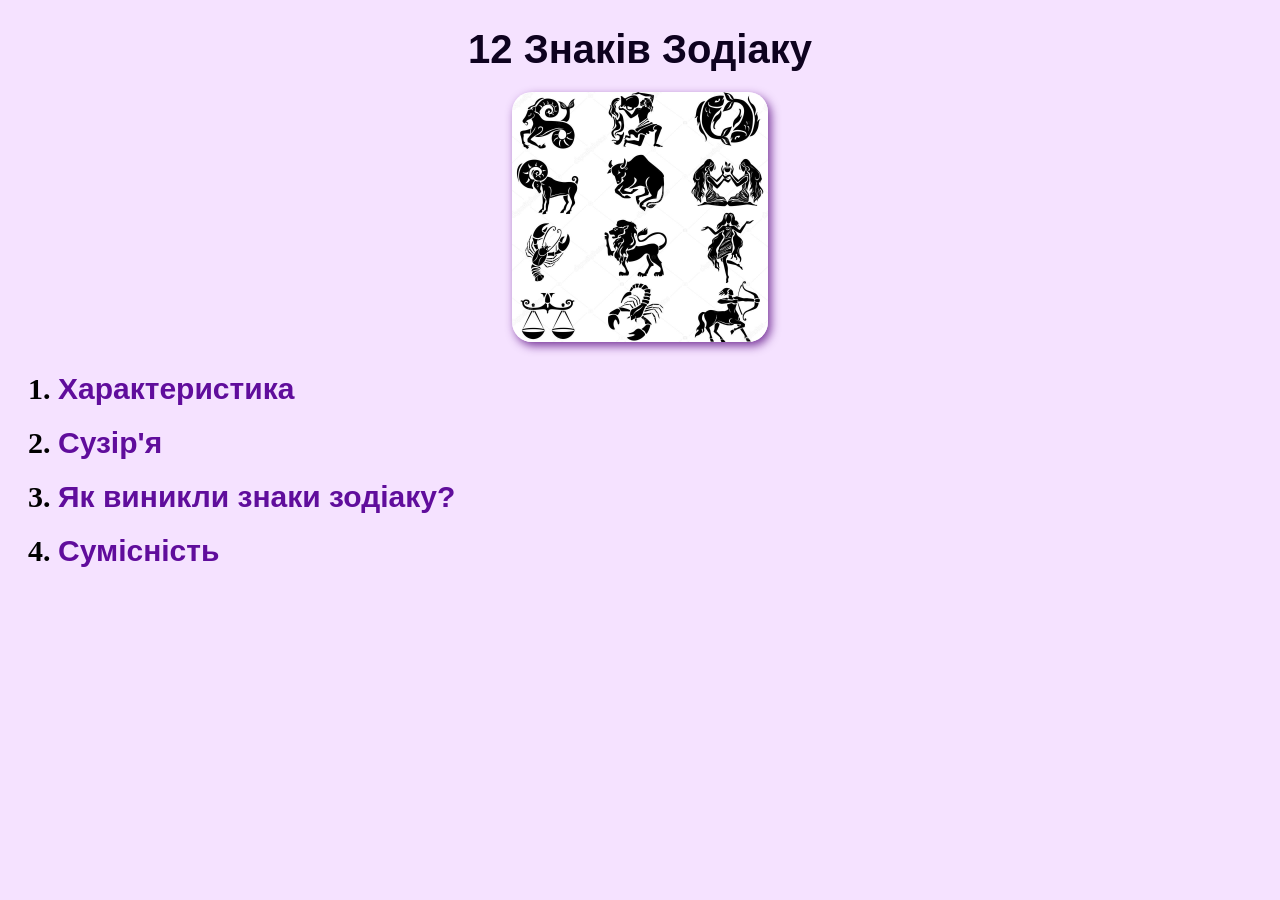
<file: index.html>
<!DOCTYPE html>
<html lang="en">
<head>
    <meta charset="UTF-8">
    <meta name="viewport" content="width=device-width, initial-scale=1.0">
    <title>Все про знаки зодіаку, сумісність та історія</title>
    <link rel="stylesheet" type="text/css" href="index.css">
    <script src="js/core.js" defer></script>
</head>
<body id="index">
    <!-- Додаємо клас main-heading для заголовка -->
    <h1 class="main-heading">12 Знаків Зодіаку</h1>

    <img src="img/1234.jpg" alt="zodiac" height="250" title="zodiac" class="zodiac-image" />

    <!-- Додаємо клас menu-list для списку -->
    <h2>
        <ol class="menu-list">
            <li><a href="harakter.html">Характеристика</a></li>
            <li><a href="syzirya.html">Сузір'я</a></li>
            <li><a href="vunuknenya.html">Як виникли знаки зодіаку?</a></li>
            <li><a href="page5.html">Сумісність</a></li>
        </ol>
    </h2>
</body>

</html>
</file>
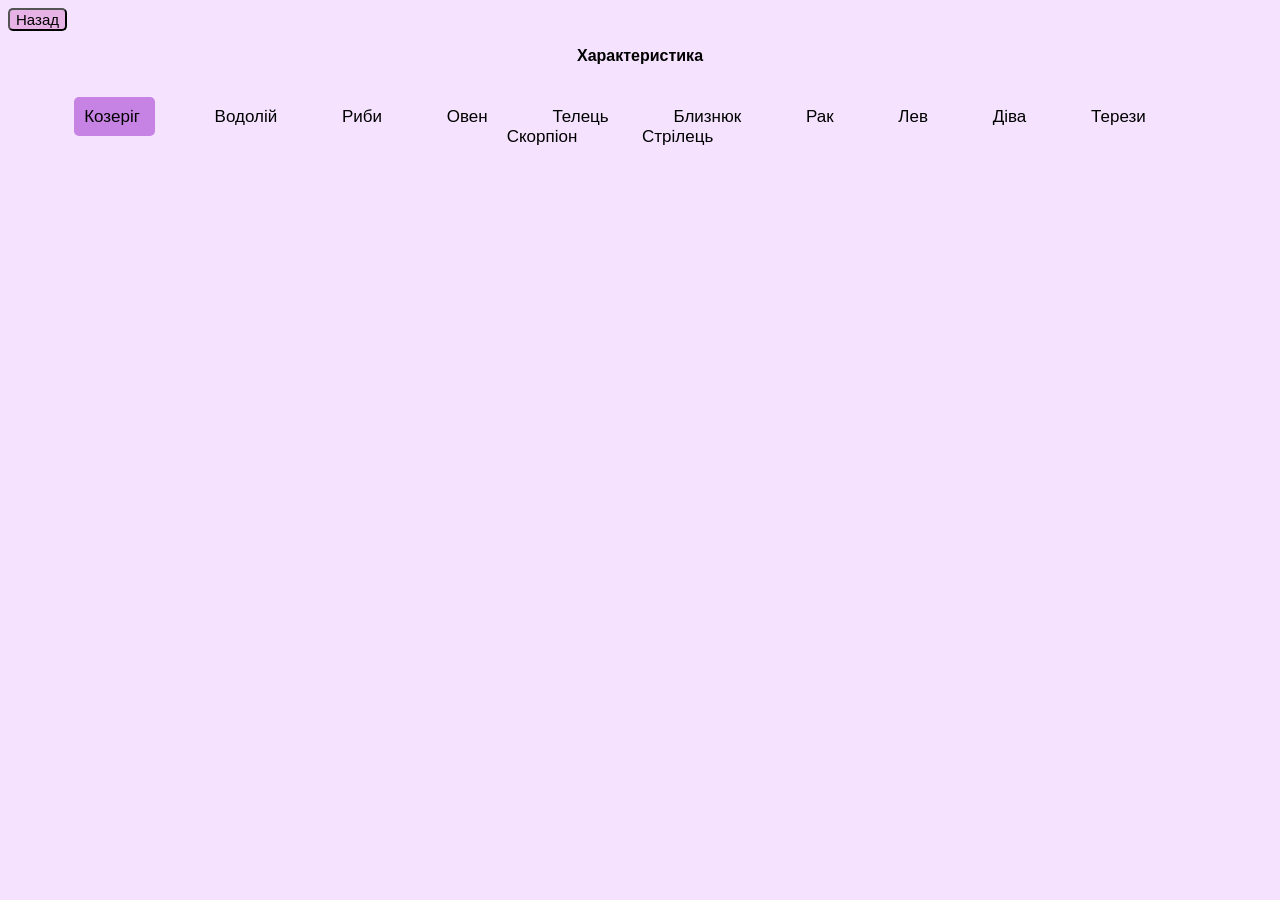
<file: harakter.html>
<!DOCTYPE html>
<html lang="en">
<head>
    <meta charset="UTF-8">
    <meta name="viewport" content="width=device-width, initial-scale=1.0">
    <title>Все про знаки зодіаку, сумісність та історія</title>
    <link rel="stylesheet" type="text/css" href="index.css">
    <script src="js/core.js" defer></script>
</head>
<button id="back"> Назад </button>
<body id="characteristics">   
    <p align="center">  <b> Характеристика</b>  </p>
    <ul class="list"> 
    <li><a href="kozerig.html"> Козеріг </a> </li>
    <li>  Водолій</li>
    <li>  Риби</li>
    <li>  Овен</li>
    <li>  Телець</li>
    <li>  Близнюк</li>
    <li>  Рак</li>
    <li>  Лев</li>
    <li>  Діва</li>
    <li>  Терези</li>
    <li>  Скорпіон</li>
    <li>  Стрілець</li>
</ul>

</body>

</html>
</file>
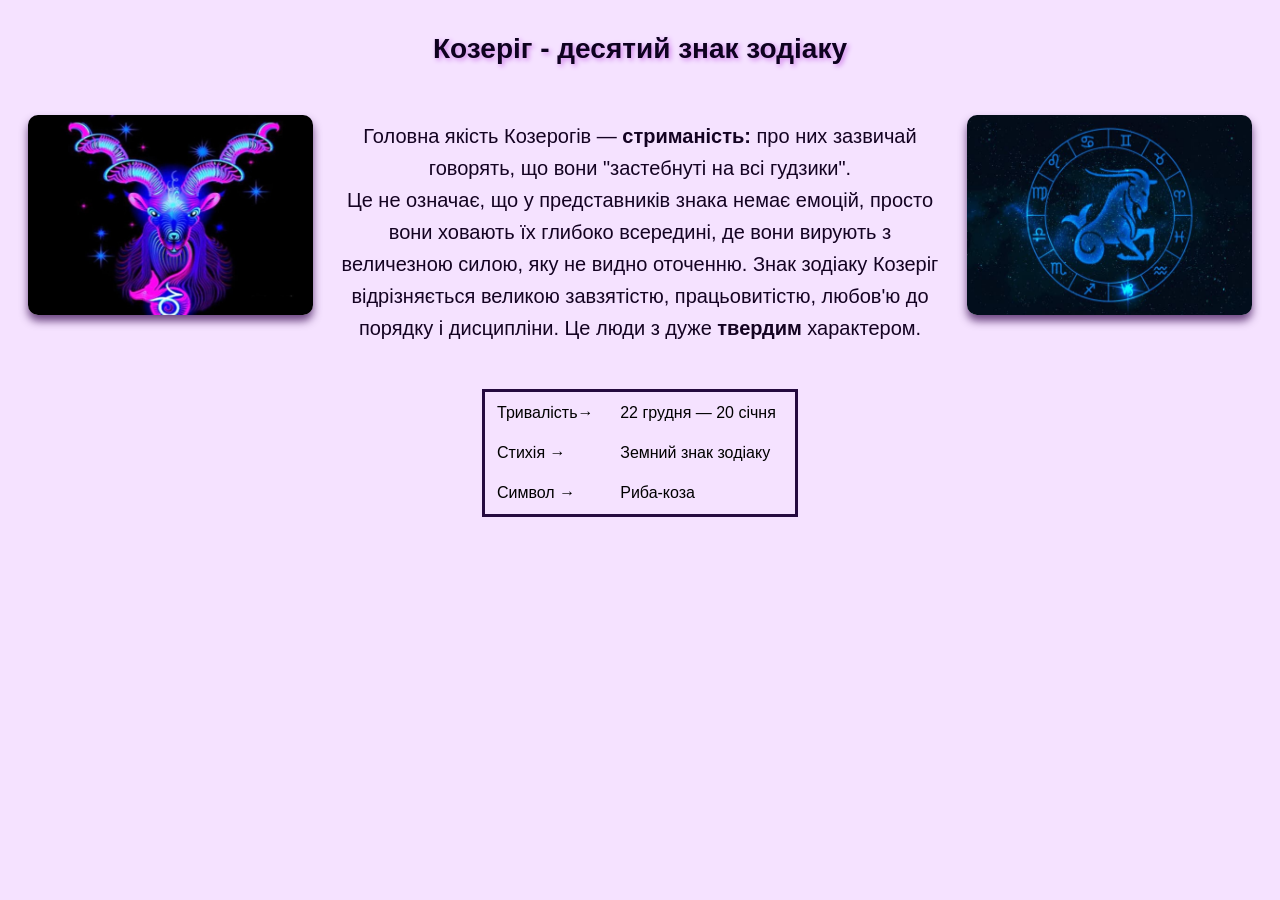
<file: kozerig.html>
<!DOCTYPE html>
<html lang="en">
<head>
    <meta charset="UTF-8">
    <meta name="viewport" content="width=device-width, initial-scale=1.0">
    <title>Все про знаки зодіаку, сумісність та історія</title>
    <link rel="stylesheet" type="text/css" href="index.css">
</head>
<body id="kozerig">
    <!-- Додаємо клас heading для заголовка -->
    <h2 class="heading">Козеріг - десятий знак зодіаку</h2>

    <!-- Додаємо клас image-container для зображень -->
    <div class="image-container">
        <img src="img/capricorn.jpg" height="200" width="285" alt="Capricorn" align="right"/>
        <img src="img/cap.jpg" height="200" width="285" alt="Cap" align="left"/>
    </div>
    <!-- Додаємо клас text для абзацу тексту -->
    <p class="text">
    Головна якість Козерогів — <strong>стриманість:</strong> про них зазвичай говорять, що вони "застебнуті на всі гудзики". <br> Це не означає, що у представників знака немає емоцій, просто вони ховають їх глибоко всередині, де вони
    вирують з величезною силою, яку не видно оточенню. Знак зодіаку Козеріг відрізняється великою завзятістю, працьовитістю, любов'ю до порядку і дисципліни.
    Це люди з дуже <strong>твердим</strong> характером.
    </p>
 <!-- Додаємо клас zodiac-table для таблиці -->
 <table class="zodiac-table" align="center">

    <tr>
        <td>Тривалість→</td>
        <td>22 грудня — 20 січня</td>
    </tr>
    <tr> 
        <td>Стихія →</td>
        <td>Земний знак зодіаку</td>
    </tr>
    <tr> 
        <td>Символ →</td>
        <td>Риба-коза</td>
    </tr>
</table>
    <div class="video">
       <iframe width="560" height="315" src="https://www.youtube.com/embed/7xvcWRZYnXk?si=09p7x2KH5_BLC5UE&amp;controls=0" title="YouTube video player" frameborder="0" allow="accelerometer; autoplay; clipboard-write; encrypted-media; gyroscope; picture-in-picture; web-share" referrerpolicy="strict-origin-when-cross-origin" allowfullscreen></iframe>
    </div>
</html>
</file>
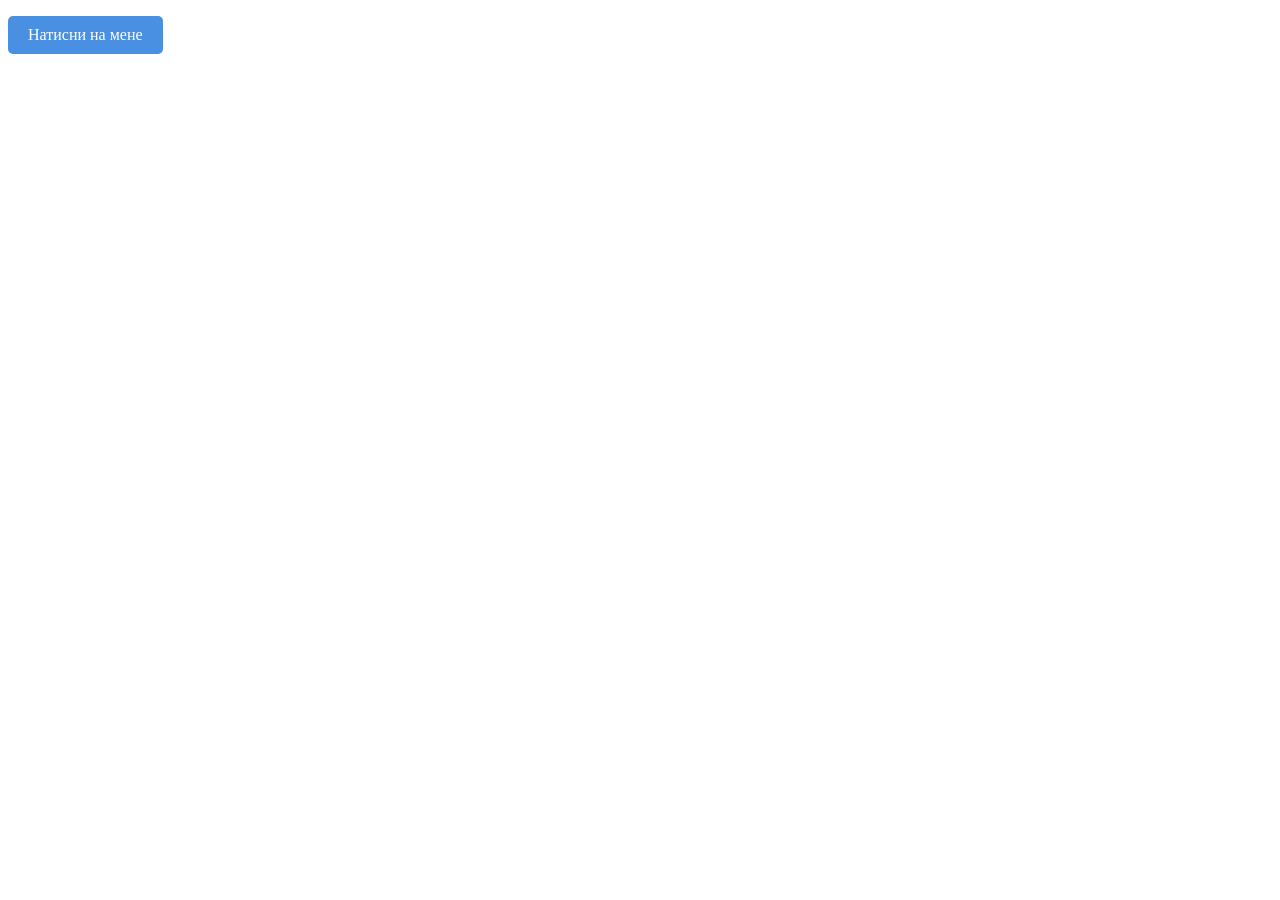
<file: page5.html>
<!DOCTYPE html>
  <html lang="uk">
  <head>
      <meta charset="UTF-8">
      <meta name="viewport" content="width=device-width, initial-scale=1.0">
      <title>Зміна кольору фону при натисканні</title>
      <style>
          /* Основний стиль посилання */
          a {
              display: inline-block;
              text-decoration: none;
              padding: 10px 20px;
              background-color: #4A90E2; /* Початковий фон */
              color: white;
              border-radius: 5px;
              transition: background-color 0.3s ease;
          }
  
          /* Зміна кольору при наведенні миші */
          a:hover {
              background-color: #003366;
          }
  
          /* Зміна кольору при натисканні */
          a:active {
              background-color: #ff6347; /* Червоний фон при натисканні */
          }
      </style>
  </head>
  <body>
      
      <p>
          <a href="#">Натисни на мене</a>
      </p>
  
  </body>
  </html>
</file>
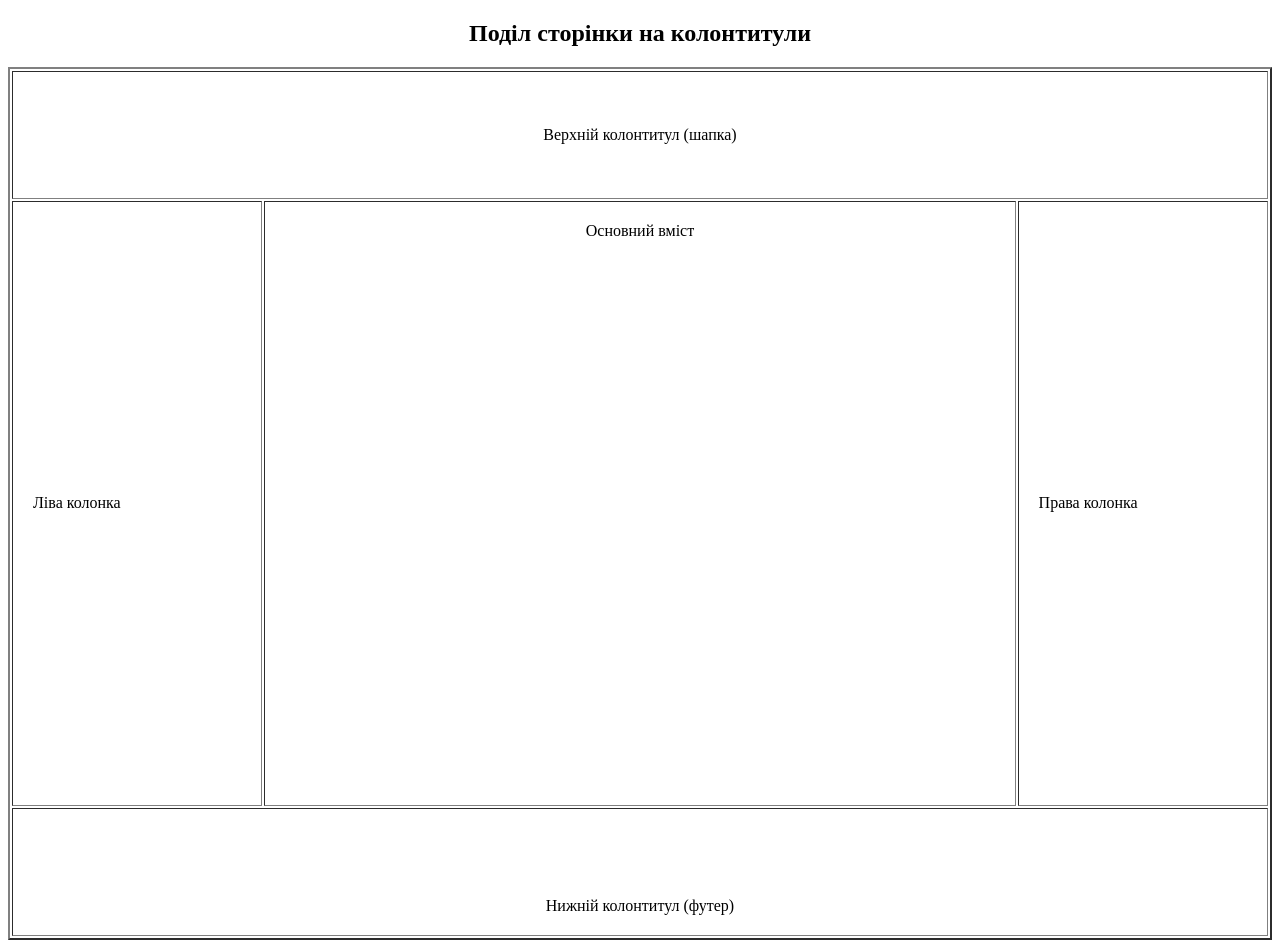
<file: syzirya.html>
<!DOCTYPE html>
<html lang="en">
<head>
    <meta charset="UTF-8">
    <meta name="viewport" content="width=device-width, initial-scale=1.0">
    <title>Все про знаки зодіаку, сумісність та історія</title>
</head>
<body>
    <h2 align='center'> Поділ сторінки на колонтитули </h2>

    <table border="2" width="100%" cellpadding="20" style="height: 97vh;">
        <!-- Верхній колонтитул -->
        <tr>
            <td colspan="3" align="center">Верхній колонтитул (шапка)</td>
        </tr>
        
        <!-- Ліва колонка, основний вміст, права колонка -->
        <tr>
            <td width="20%">Ліва колонка</td>
            <td width="60%" align="center" valign="top" height="70%" >Основний вміст</td>
            <td width="20%">Права колонка</td>
        </tr>
    
        <!-- Нижній колонтитул -->
        <tr>
            <td colspan="3" align="center" valign="bottom">Нижній колонтитул (футер)</td>
        </tr>
    </table>
    
    

</body>
</html>
</file>
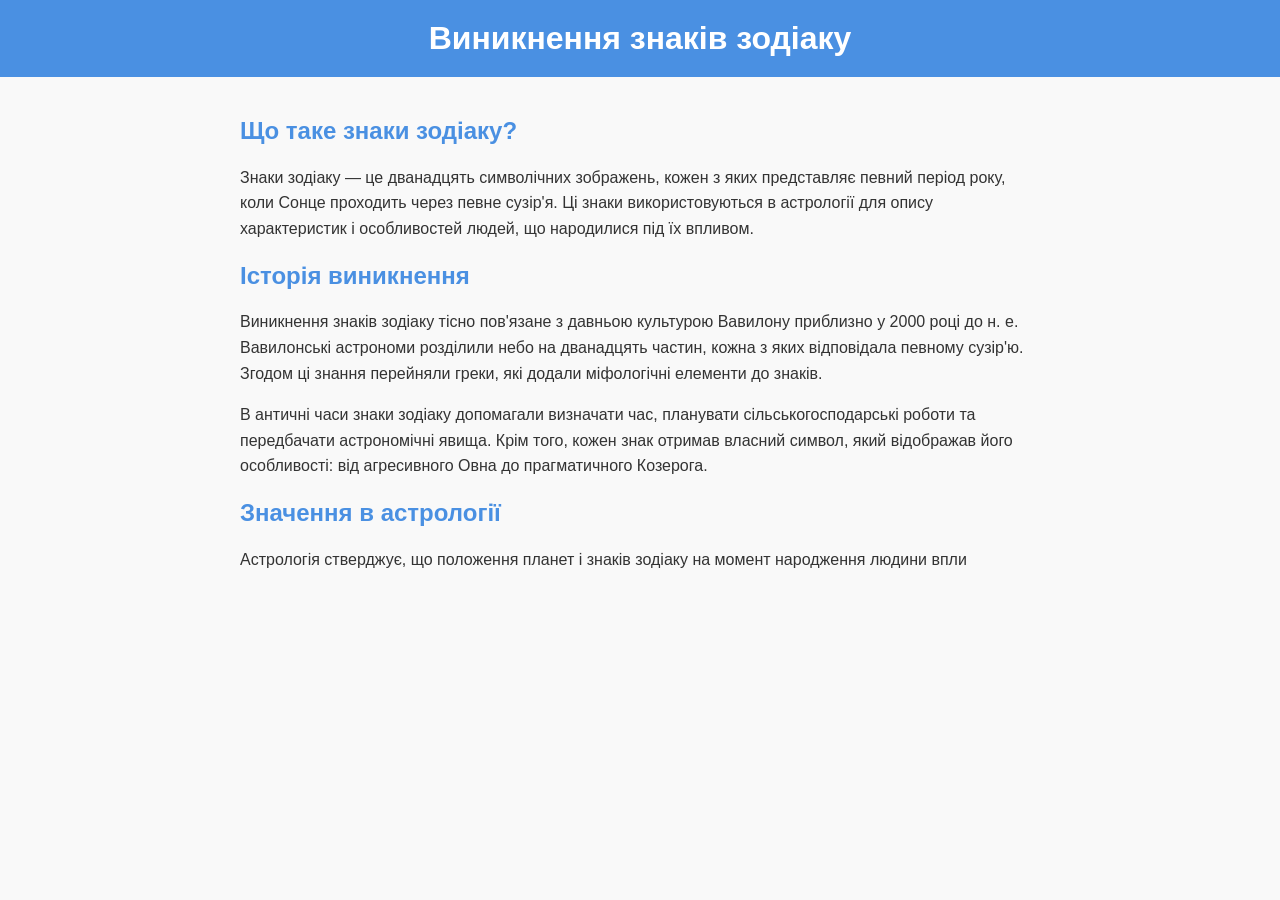
<file: vunuknenya.html>
<!DOCTYPE html>
<html lang="uk">
<head>
    <meta charset="UTF-8">
    <meta name="viewport" content="width=device-width, initial-scale=1.0">
    <title>Виникнення знаків зодіаку</title>
    <style>
        body {
            font-family: Arial, sans-serif;
            background-color: #f9f9f9;
            color: #333;
            margin: 0;
            padding: 0;
        }

        header {
            background-color: #4A90E2;
            color: white;
            padding: 20px;
            text-align: center;
        }

        h1 {
            margin: 0;
        }

        .content {
            padding: 20px;
            max-width: 800px;
            margin: auto;
        }

        .content h2 {
            color: #4A90E2;
        }

        p {
            line-height: 1.6;
        }

        footer {
            background-color: #4A90E2;
            color: white;
            text-align: center;
            padding: 10px;
            position: fixed;
            width: 100%;
            bottom: 0;
        }

        a {
            color: #fff;
            text-decoration: none;
        }

    </style>
</head>
<body>

    <header>
        <h1>Виникнення знаків зодіаку</h1>
    </header>

    <div class="content">
        <h2>Що таке знаки зодіаку?</h2>
        <p>
            Знаки зодіаку — це дванадцять символічних зображень, кожен з яких представляє певний період року, коли Сонце проходить через певне сузір'я. Ці знаки використовуються в астрології для опису характеристик і особливостей людей, що народилися під їх впливом.
        </p>

        <h2>Історія виникнення</h2>
        <p>
            Виникнення знаків зодіаку тісно пов'язане з давньою культурою Вавилону приблизно у 2000 році до н. е. Вавилонські астрономи розділили небо на дванадцять частин, кожна з яких відповідала певному сузір'ю. Згодом ці знання перейняли греки, які додали міфологічні елементи до знаків.
        </p>

        <p>
            В античні часи знаки зодіаку допомагали визначати час, планувати сільськогосподарські роботи та передбачати астрономічні явища. Крім того, кожен знак отримав власний символ, який відображав його особливості: від агресивного Овна до прагматичного Козерога.
        </p>

        <h2>Значення в астрології</h2>
        <p>
            Астрологія стверджує, що положення планет і знаків зодіаку на момент народження людини впли

</body>
</html>
</file>
<file: index.css>
/* головна сторінка */
#index {
    background: rgba(245, 225, 255, 0.962);
}
h1 {
    font-family: 'Cambria Math', sans-serif;
    color: rgb(0, 0, 0);
}
.main-heading {
    font-family: 'Cambria Math', sans-serif;
    font-size: 40px;
    text-align: center;
    color: #0e021f;
    margin-bottom: 20px;
}
.zodiac-image {
    display: block;
    margin: 0 auto;
    border-radius: 20px;
    box-shadow: 3px 4px 10px rgba(84, 7, 125, 0.76);
}
 .zodiac-image   {
    opacity: 0; /* Початкова прозорість зображення */
    transition: opacity 2s ease-in; /* Плавний перехід прозорості */
}
.zodiac-image.show {
    opacity: 1; /* Коли клас 'show' доданий, прозорість стає 1 */
}
.menu-list {
    font-size: 30px;
    list-style-type: decimal;
    padding-left: 50px;
}
.menu-list li {
    margin-bottom: 20px;
}
.menu-list a {
    font-family: 'Cambria Math', sans-serif;
    text-decoration: none ;
    color: #600d9c;
    font-weight: bold;
}
.menu-list a:hover {
    text-decoration: underline;
}
/* козеріг */

.heading {
    font-family: 'Cambria Math', sans-serif;
    text-align: center;
    font-size: 28px;
    color: #0e021f;
    padding: 10px;
    margin-bottom: 20px;
    text-shadow: 2px 2px 5px rgb(209, 130, 236);
}
.image-container {
    text-align: center;
}
.image-container img {
    margin: 20px;
    border-radius: 10px;
    box-shadow: 0 6px 9px rgba(66, 21, 91, 0.76);
   
}
.text {
    text-align: center;
    font-size: 20px;
    line-height: 1.6;
    padding: 25px;
    color: #140322;      
    font-family: 'Cambria Math', sans-serif;
  
      
}
.zodiac-table {
    border: 3px solid #250b3f;
    width: 25%;
    text-align: left;

}
.zodiac-table td {
    padding: 10px;
    font-size: 16px;
    color: #000000;
    font-family: 'Cambria Math', sans-serif;
}
.video{
    display: flex;
    justify-content: center;
    margin-top: 10px;
}
#kozerig {
    background: rgba(245, 225, 255, 0.962);
   

}
/* характеристика */
#characteristics {
 background: rgba(245, 225, 255, 0.962);
 font-family: 'Cambria Math', sans-serif;
 color: rgb(0, 0, 0);
}
.list {
    font-size: 17px;
    padding: 25px;
    text-align: center;
    font-family: 'Cambria Math', sans-serif;
 color: rgb(0, 0, 0);
}

/* елементи в один рядок */
.list li {
    display: inline;
    margin-right: 60px;
}

/* посилання у меню */
.list li a {
    text-decoration: none;
    padding: 10px;
    color: #000000;
    background-color: #c683e3;
    border-radius: 5px;
}

/* фон при наведенні миші */
.list li a:hover {
    background-color: #ff81db;
    color: rgb(252, 239, 255);
}
.list li a:active {
    background-color: #4c008f; /*фон при натисканні */
}
#back {
    background-color: #e7b3e7;
    border-radius: 5px;
    font-size: 15px;
}
#back:hover {

 background-color: #c292ef;
    color: rgb(255, 255, 255);
}
</file>
